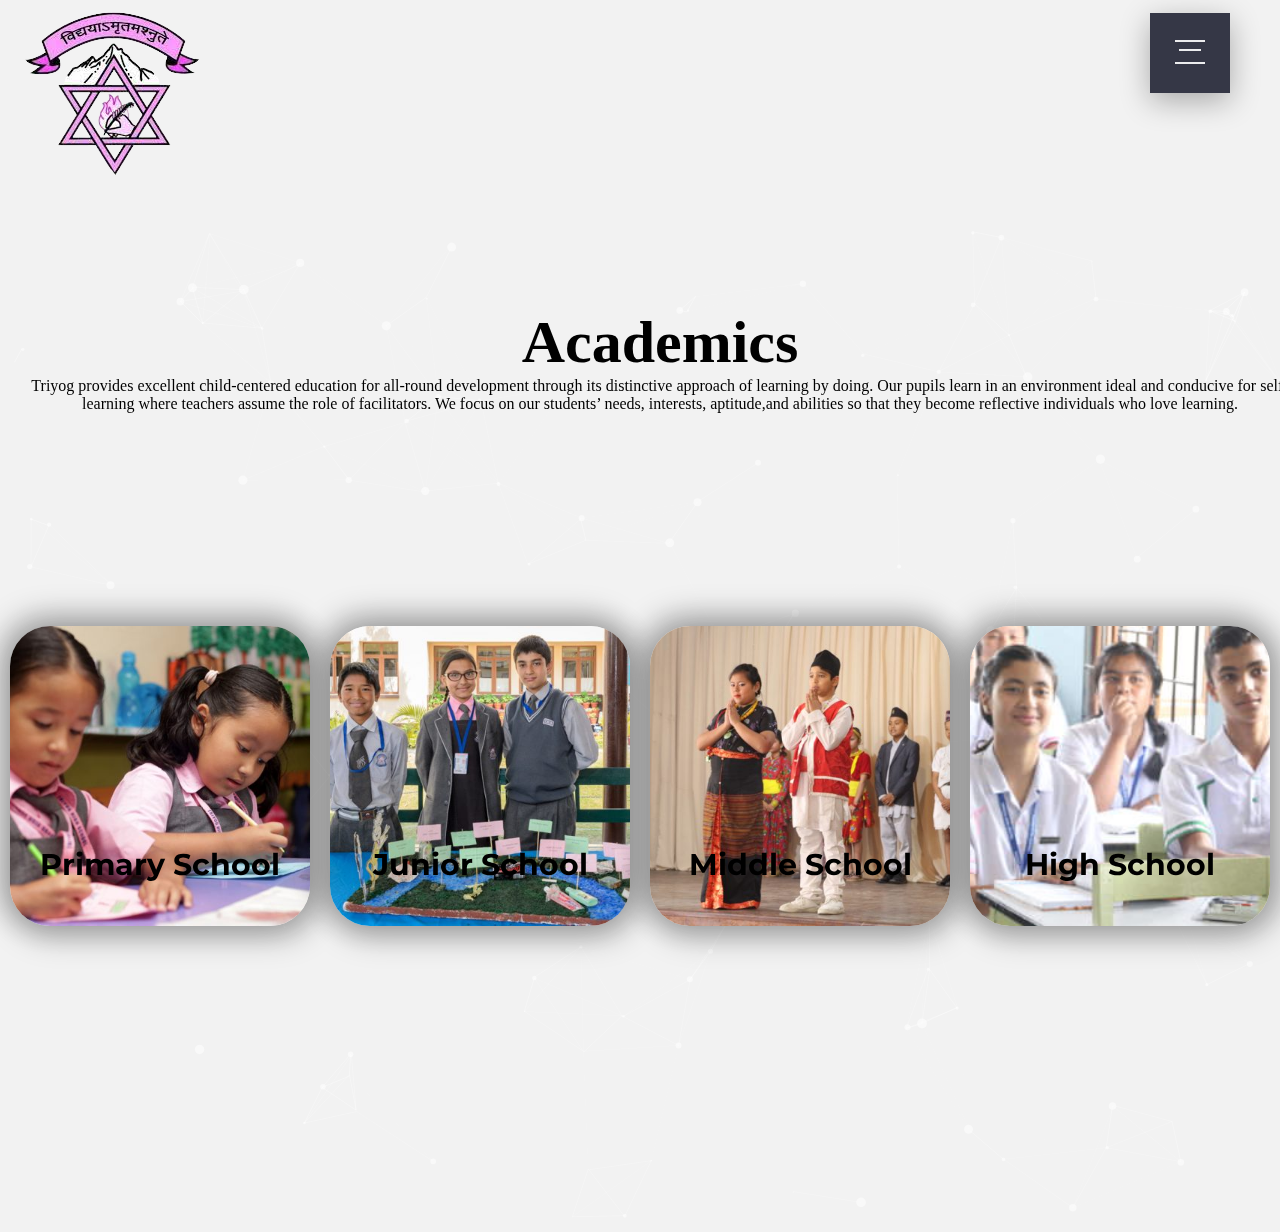
<file: academics-faculties.html>
<!DOCTYPE html>
<html lang="en">
<head>
    <meta charset="UTF-8">
    <meta http-equiv="X-UA-Compatible" content="IE=edge">
    <meta name="viewport" content="width=device-width, initial-scale=1.0">
    <title>Triyog | Academics & Faculties</title>
    <link rel="stylesheet" href="../static/css/style.css">
    <script type="text/javascript" src="../static/js/app.js"></script>
    <script type="text/javascript" src="../static/js/particles.js"></script>
</head>
<body>
  <div id="particles-js"  style="width: 100%; height: 1000px">
    <a href="/" class="logo">
        <img src="../static/img/logo.png" alt="logo.png">
    </a>
      <input class="menu-icon" type="checkbox" id="menu-icon" name="menu-icon"/>
      <label for="menu-icon"></label>
      <nav class="nav"> 		
          <ul class="pt-5">
              <li><a href="/admissions.html">Admissions</a></li>
              <li><a href="/about.html">About Triyog</a></li>
              <li><a href="/academics-faculties.html">Faculties & Academics</a></li>
              <li><a href="#">Services & News</a></li>
              <li><a href="#">Testimonials</a></li>
          </ul>
      </nav>
    <div class="section-center">
        <div class="header">
                <h1 class="title-1">Academics</h1>
                <p class="title-2">Triyog provides excellent child-centered education for all-round development through its distinctive approach of learning by doing.
      
                Our pupils learn in an environment ideal and conducive for self-learning where teachers assume the role of facilitators.
               
                We focus on our students’ needs, interests, aptitude,and abilities so that they become reflective individuals who love learning.
                </p>
        </div>
    </div>
    <div class="cards-list">
        <a class="card-link" href="academics/primary-school.html">
        <div class="card 1">
          <div class="card_image"> <img src="static/img/primary_school.jpg"/></div>
          <div class="card_title title-black">
            <p>Primary School</p>
          </div>
        </div>
        </a>
        <a class="card-link" href="academics/junior-school.html">
          <div class="card 2">
            <div class="card_image">
              <img src="static/img/junior_school.jpg"/>
            </div>
            <div class="card_title title-black">
              <p>Junior School</p>
            </div>
          </div>
        </a>
        <a class="card-link" href="academics/middle-school.html">
        <div class="card 3">
          <div class="card_image">
            <img src="static/img/middle_school.jpg" />
          </div>
          <div class="card_title title-black">
            <p>Middle School</p>
          </div>
        </div>
        </a>
        <a class="card-link" href="academics/high-school.html">
        <div class="card 4">
          <div class="card_image">
            <img src="static/img/high_school.jpg"/>
          </div>
          <div class="card_title title-black">
            <p>High School</p>
          </div>
        </div>
        </a>
    </div>
    </div>
    <script src="../static/js/particles.js"></script>
    <script src="../static/js/app.js"></script>
</body>
</html>
</file>
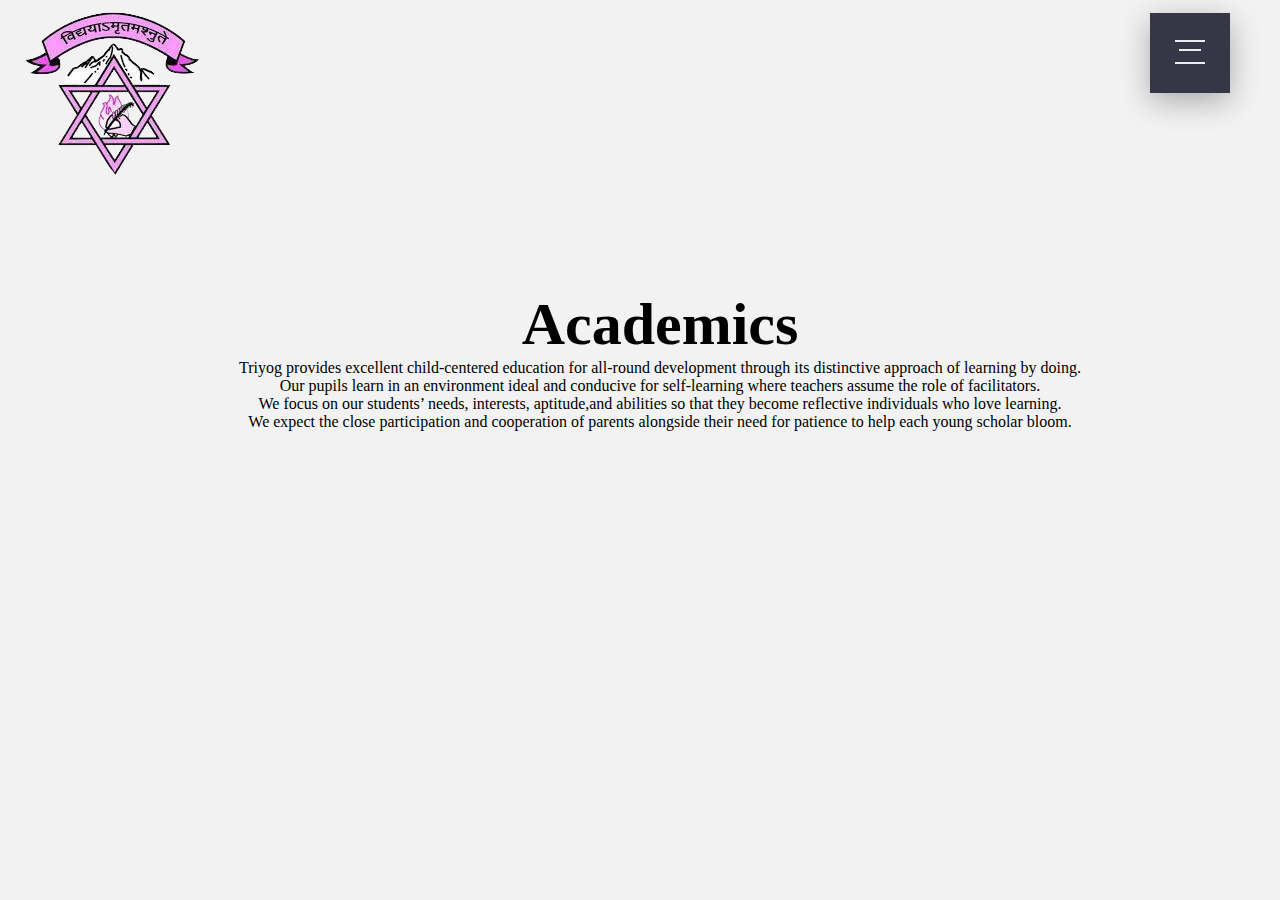
<file: admissions&faculties.html>
<!DOCTYPE html>
<html lang="en">
<head>
    <meta charset="UTF-8">
    <meta http-equiv="X-UA-Compatible" content="IE=edge">
    <meta name="viewport" content="width=device-width, initial-scale=1.0">
    <title>Triyog | Admissions & Faculties</title>
    <link rel="stylesheet" href="static/css/style.css">
</head>
<body>
    <a href="/" class="logo">
        <img src="static/img/logo.png" alt="logo.png">
    </a>
      <input class="menu-icon" type="checkbox" id="menu-icon" name="menu-icon"/>
      <label for="menu-icon"></label>
      <nav class="nav"> 		
          <ul class="pt-5">
              <li><a href="/admissions.html">Admissions</a></li>
              <li><a href="/about.html">About Triyog</a></li>
              <li><a href="/admissions&faculties.html">Faculties & Academics</a></li>
              <li><a href="#">Services & News</a></li>
              <li><a href="#">Testimonials</a></li>
          </ul>
      </nav>
    <div class="section-center">
        <div class="header">
                <h1>Academics</h1>
                <p>Triyog provides excellent child-centered education for all-round development through its distinctive approach of learning by doing.
                <br>
                Our pupils learn in an environment ideal and conducive for self-learning where teachers assume the role of facilitators.
                <br>
                We focus on our students’ needs, interests, aptitude,and abilities so that they become reflective individuals who love learning.
                <br>
                We expect the close participation and cooperation of parents alongside their need for patience to help each young scholar bloom.
                </p>
        </div>
    </div>
    <!-- <div class="row1-container">
        <div class="box box-down cyan">
            <h2>Supervisor</h2>
            <p>Monitors activity to identify project roadblocks</p>
            <img src="https://assets.codepen.io/2301174/icon-supervisor.svg" alt="">
        </div>

        <div class="box red">
            <h2>Team Builder</h2>
            <p>Scans our talent network to create the optimal team for your project</p>
            <img src="https://assets.codepen.io/2301174/icon-team-builder.svg" alt="">
        </div>

        <div class="box box-down blue">
            <h2>Calculator</h2>
            <p>Uses data from past projects to provide better delivery estimates</p>
            <img src="https://assets.codepen.io/2301174/icon-calculator.svg" alt="">
        </div>
    </div>
    <div class="row2-container">
        <div class="box orange">
            <h2>Karma</h2>
            <p>Regularly evaluates our talent to ensure quality</p>
            <img src="https://assets.codepen.io/2301174/icon-karma.svg" alt="">
        </div>
    </div> -->
</body>
</html>
</file>
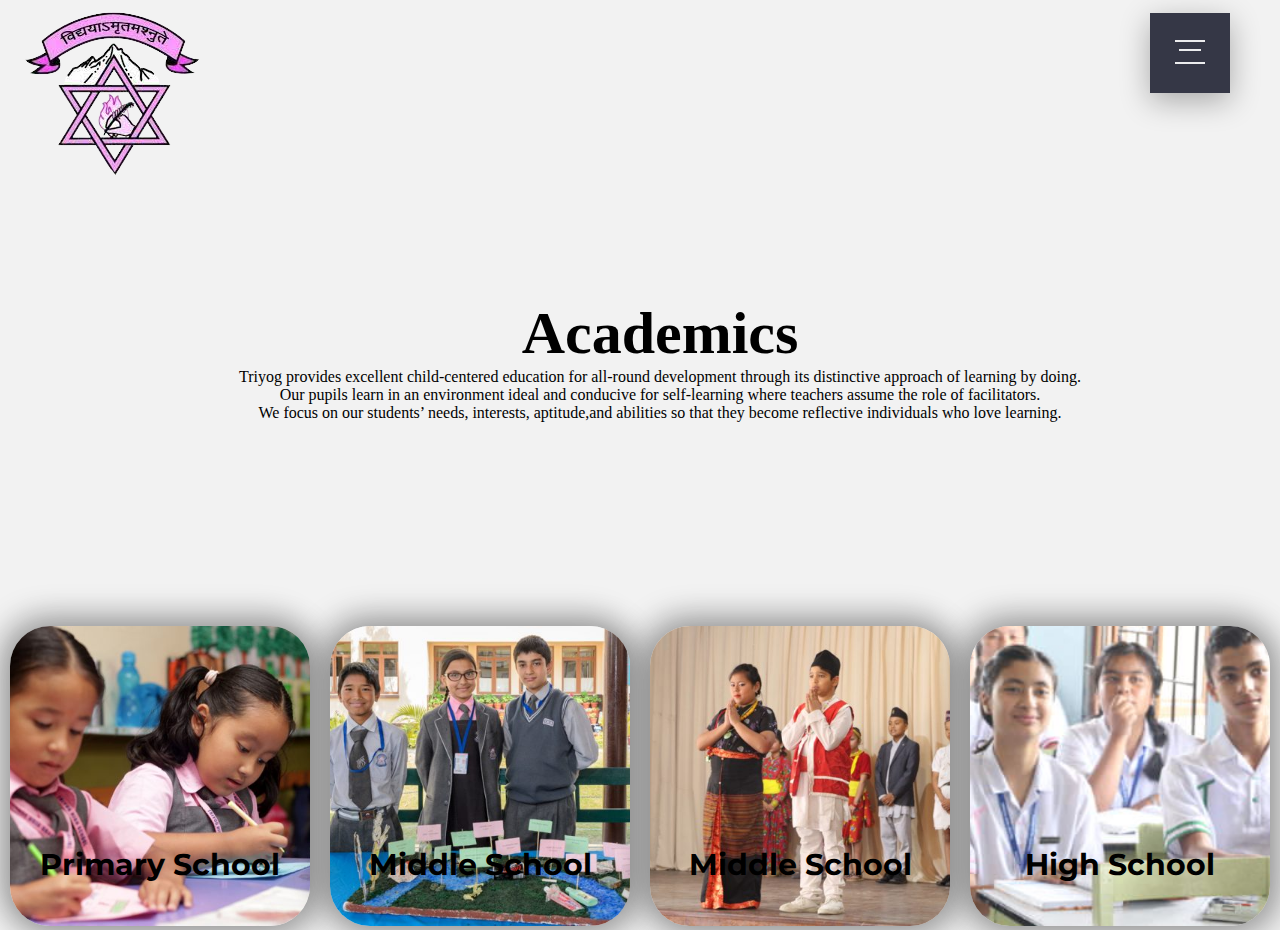
<file: admissions-faculties.html>
<!DOCTYPE html>
<html lang="en">
<head>
    <meta charset="UTF-8">
    <meta http-equiv="X-UA-Compatible" content="IE=edge">
    <meta name="viewport" content="width=device-width, initial-scale=1.0">
    <title>Triyog | Admissions & Faculties</title>
    <link rel="stylesheet" href="static/css/style.css">
</head>
<body>
    <a href="/" class="logo">
        <img src="static/img/logo.png" alt="logo.png">
    </a>
      <input class="menu-icon" type="checkbox" id="menu-icon" name="menu-icon"/>
      <label for="menu-icon"></label>
      <nav class="nav"> 		
          <ul class="pt-5">
              <li><a href="/admissions.html">Admissions</a></li>
              <li><a href="/about.html">About Triyog</a></li>
              <li><a href="/admissions&faculties.html">Faculties & Academics</a></li>
              <li><a href="#">Services & News</a></li>
              <li><a href="#">Testimonials</a></li>
          </ul>
      </nav>
    <div class="section-center">
        <div class="header">
                <h1>Academics</h1>
                <p>Triyog provides excellent child-centered education for all-round development through its distinctive approach of learning by doing.
                <br>
                Our pupils learn in an environment ideal and conducive for self-learning where teachers assume the role of facilitators.
                <br>
                We focus on our students’ needs, interests, aptitude,and abilities so that they become reflective individuals who love learning.
                </p>
        </div>
    </div>
    <div class="cards-list">
        <div class="card 1">
          <div class="card_image"> <img src="static/img/primary_school.jpg"/></div>
          <div class="card_title title-black">
            <p>Primary School</p>
          </div>
        </div>
          <div class="card 2">
          <div class="card_image">
            <img src="static/img/junior_school.jpg" />
            </div>
          <div class="card_title title-black">
            <p>Middle School</p>
          </div>
        </div>
        <div class="card 3">
          <div class="card_image">
            <img src="static/img/middle_school.jpg" />
          </div>
          <div class="card_title title-black">
            <p>Middle School</p>
          </div>
        </div>
          <div class="card 4">
          <div class="card_image">
            <img src="static/img/high_school.jpg"/>
            </div>
          <div class="card_title title-black">
            <p>High School</p>
          </div>
          </div>
    </div>
</body>
</html>
</file>
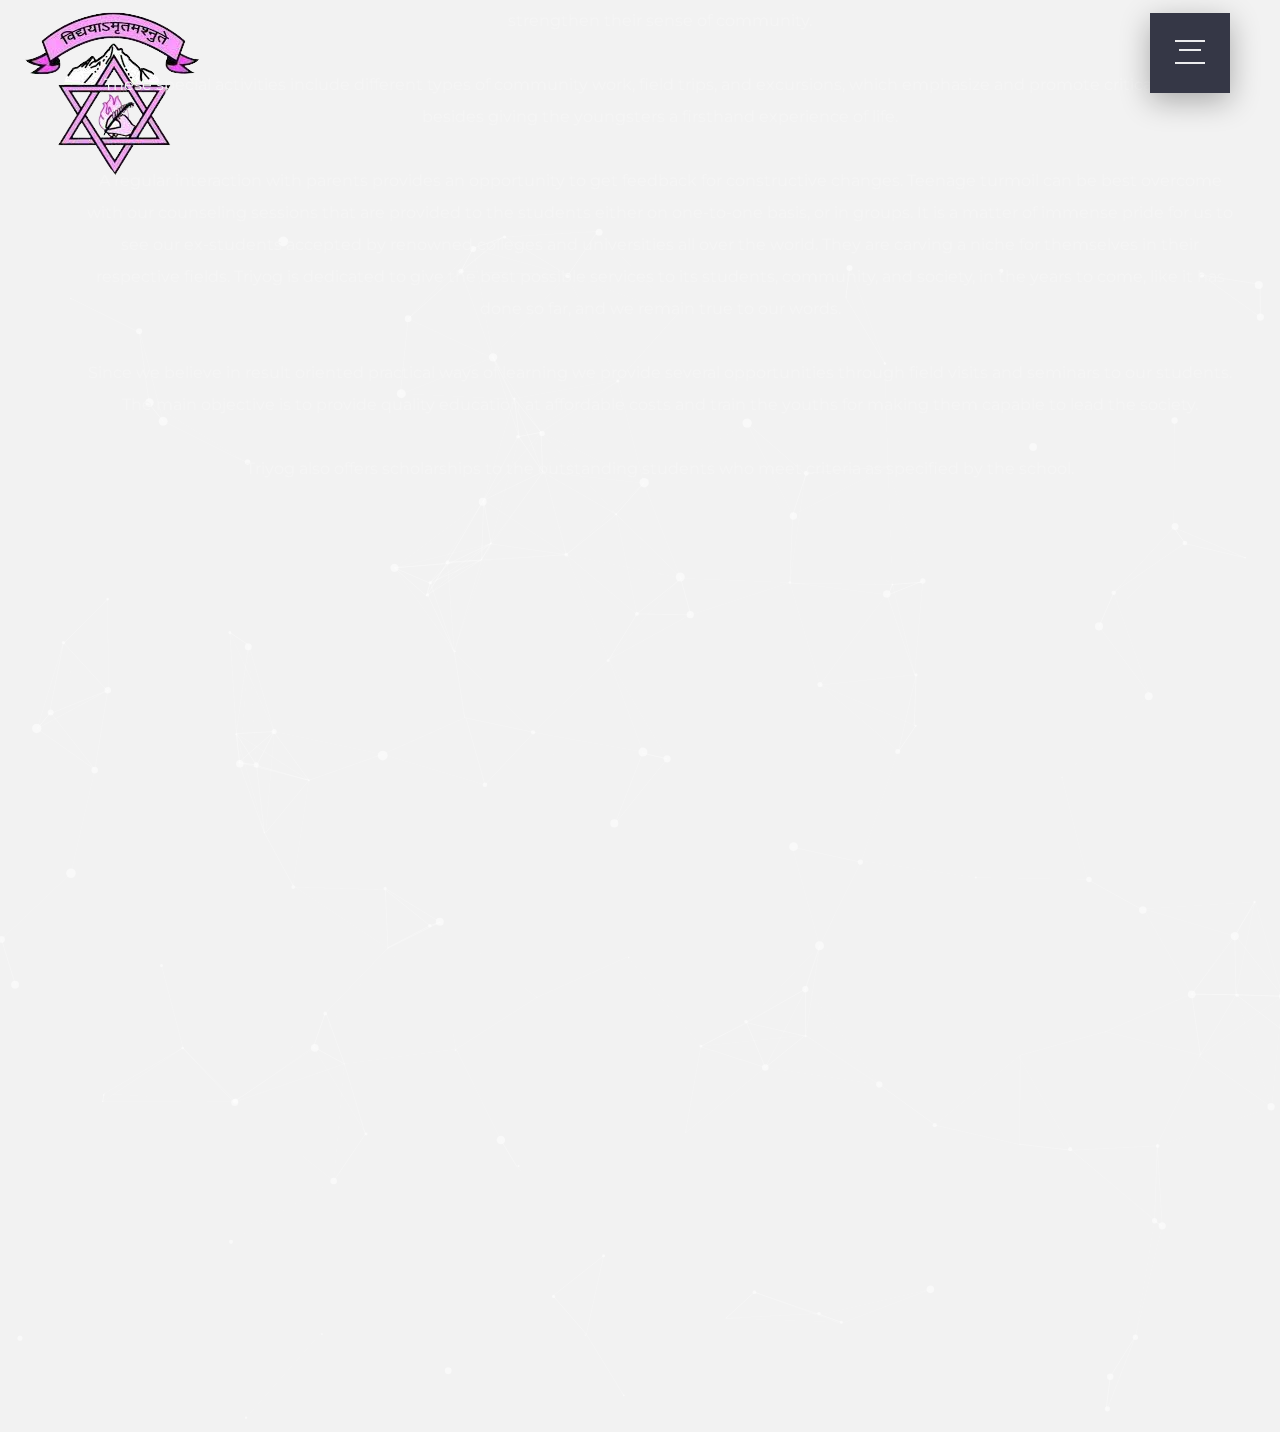
<file: academics/high-school.html>
<!DOCTYPE html>
<html lang="en">
<head>
    <meta charset="UTF-8">
    <meta http-equiv="X-UA-Compatible" content="IE=edge">
    <meta name="viewport" content="width=device-width, initial-scale=1.0">
    <title>Triyog | Admissions & Faculties</title>
    <link rel="stylesheet" href="../static/css/style.css">
    <script type="text/javascript" src="../static/js/app.js"></script>
    <script type="text/javascript" src="../static/js/particles.js"></script>
</head>
<body>
    <div id="particles-js" style="width: 100%; height: 1200px;">
        <a href="/" class="logo">
            <img src="../static/img/logo.png" alt="logo.png">
        </a>
        <input class="menu-icon" type="checkbox" id="menu-icon" name="menu-icon"/>
        <label for="menu-icon"></label>
        <nav class="nav"> 		
            <ul class="pt-5">
                <li><a href="/admissions.html">Admissions</a></li>
                <li><a href="/about.html">About Triyog</a></li>
                <li><a href="/academics-faculties.html">Faculties & Academics</a></li>
                <li><a href="#">Services & News</a></li>
                <li><a href="#">Testimonials</a></li>
            </ul>
        </nav>
        <div class="section-center">
            <div class="header-additional">
                    <h1 class="title-1">Grade IX to XII</h1>
                    <p class="title-2">
                        The secondary block – Grades IX to XII –enrolls approximately 300 students. The students in this age group are in their formative years, laying the foundation for facing bigger challenges and real-life tests. Since its inception, Triyog has believed in the holistic development of students. Our rigorous Secondary Education Examination (SEE) preparatory curriculum provides students with the opportunity to achieve praiseworthy results. The curriculum combines compulsory and optional subjects, and prepares a student to take up the State Level board exam, the SEE.
                        </br></br>
                        Innovative methods are applied wherever possible in addition to the broad-based and time-tested traditional methods of teaching. The school curriculum integrates cognitive, working, solidarity and recreational activities. Core skills and values are infused throughout this period. Various co-curricular activities are given to students, widening their horizons. An exposure to an array of international, inter-school, and intra-school activities provide an opportunity for education through creative, cooperative, and productive work, adding to the capacity-building of the new generation. The School works closely with the local community for long-lasting and sustainable development activities.
                        </br></br>
                        Students actively participate in varied classroom activities, learning new skills and developing self-confidence. Furthermore, through participation in various intra- and inter-school competitions,students are encouraged to socialize extensively, develop team spirit, and strengthen their sense of community.
                        </br></br>
                        These special activities include different types of community work, field trips, and excursions, which emphasize and promote critical inquiry besides giving the youngsters a firsthand experience of life.
                        </br></br>
                        A regular interaction with parents provides an opportunity to get feedback for constructive changes. Teenage turmoil can be best overcome with our counseling sessions that are provided to the students either on one-to-one basis, or in groups.
                        It is a matter of immense pride for us to see our ex-students accepted by renowned colleges and universities all over the world. They are carving a niche for themselves in their respective fields. Triyog is dedicated to give the best possible services to its students, community, and society, in the years to come, like it has done so far, and we remain true to our words.    
                        </br></br>
                        Since we believe in result oriented practical ways of learning we provide several opportunities through field visits and seminars to our students. The main objective is to provide quality education at affordable costs and train the youths for making them capable to lead the society.
                        </br></br>
                        Triyog also offers scholarships to the outstanding students who meet criteria as specified by the school.
                    </p>
            </div>
        </div>
    </div>
    <script src="../static/js/app.js"></script>
    <script src="../static/js/particles.js"></script>
</body>
</file>
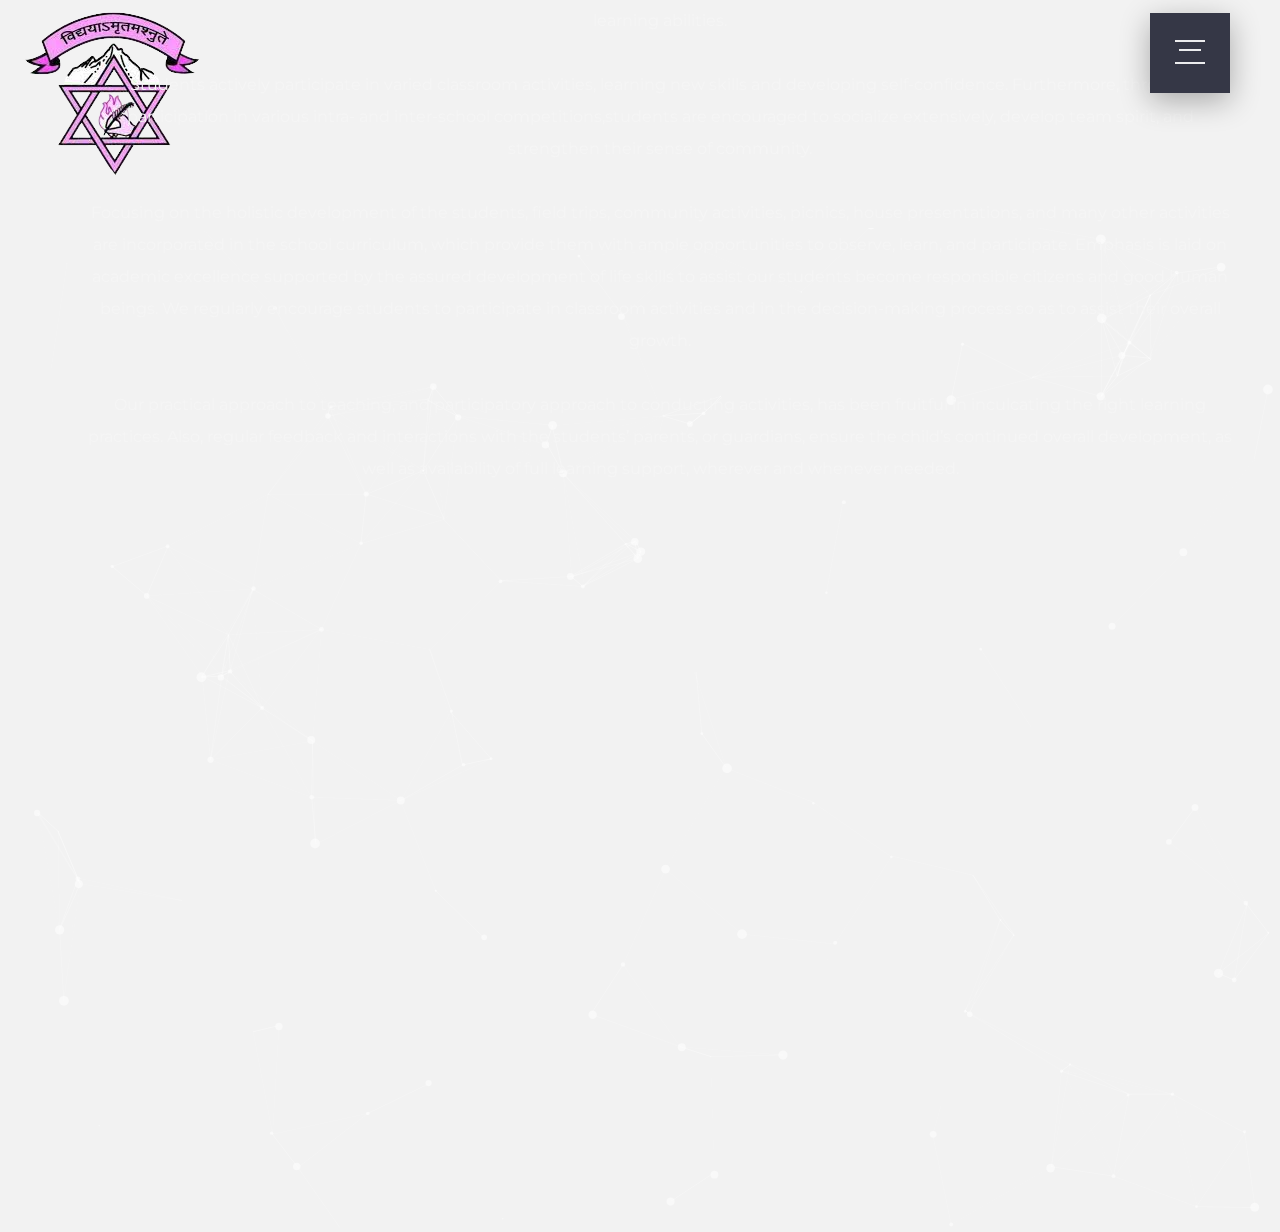
<file: academics/junior-school.html>
<!DOCTYPE html>
<html lang="en">
<head>
    <meta charset="UTF-8">
    <meta http-equiv="X-UA-Compatible" content="IE=edge">
    <meta name="viewport" content="width=device-width, initial-scale=1.0">
    <title>Triyog | Admissions & Faculties</title>
    <link rel="stylesheet" href="../static/css/style.css">
    <script type="text/javascript" src="../static/js/app.js"></script>
    <script type="text/javascript" src="../static/js/particles.js"></script>
</head>
<body>
    <div id="particles-js" style="width: 100%; height: 1000px;">
        <a href="/" class="logo">
            <img src="../static/img/logo.png" alt="logo.png">
        </a>
        <input class="menu-icon" type="checkbox" id="menu-icon" name="menu-icon"/>
        <label for="menu-icon"></label>
        <nav class="nav"> 		
            <ul class="pt-5">
                <li><a href="/admissions.html">Admissions</a></li>
                <li><a href="/about.html">About Triyog</a></li>
                <li><a href="/academics-faculties.html">Faculties & Academics</a></li>
                <li><a href="#">Services & News</a></li>
                <li><a href="#">Testimonials</a></li>
            </ul>
        </nav>
        <div class="section-center">
            <div class="header-additional">
                    <h1 class="title-1">Grades IV & V</h1>
                    <p class="title-2">
                        The junior wing at Triyog High School comprises of approximately 200 students, aged from 9 to 10 years, who are supervised by an adequate number of committed teachers. A Coordinator is in charge of all the activities.Each Section in each Grade has two Co-Teachers working in tandem.Nepali, ICT, and ECAs are handled by a separate set of teachers.
                        </br></br>
                        Grades IV & V students are in a transitional phase. While progressive learning continues, students develop the knowledge & skills needed for their transition to higher classes and to inculcate the habit of studying independently. At this level, students are encouraged to explore and nurture their inherent talents. In addition, exposure to varied co-curricular and extracurricular activities help them to hone their interests and learning abilities.
                        </br></br>
                        Students actively participate in varied classroom activities, learning new skills and developing self-confidence. Furthermore, through participation in various intra- and inter-school competitions,students are encouraged to socialize extensively, develop team spirit, and strengthen their sense of community.
                        </br></br>
                        Focusing on the holistic development of the students, field trips, community activities, picnics, house presentations, and many other activities are incorporated in the school curriculum, which provide them with ample opportunities to observe, learn, and participate. Emphasis is laid on academic excellence supported by the assured development of life skills to assist our students become responsible citizens and good human beings. We regularly encourage students to participate in classroom activities and in the decision-making process so as to assist their overall growth.
                        </br></br>
                        Our practical approach to teaching, and participatory approach to conducting activities, has been fruitful in inculcating the right learning practices. Also, regular feedback and interactions with the students’ parents, or guardians, ensure the child’s continued overall development, as well as availability of full learning support, wherever and whenever needed.
                    </p>
            </div>
        </div>
    </div>
    <script src="../static/js/app.js"></script>
    <script src="../static/js/particles.js"></script> 
</body>
</file>
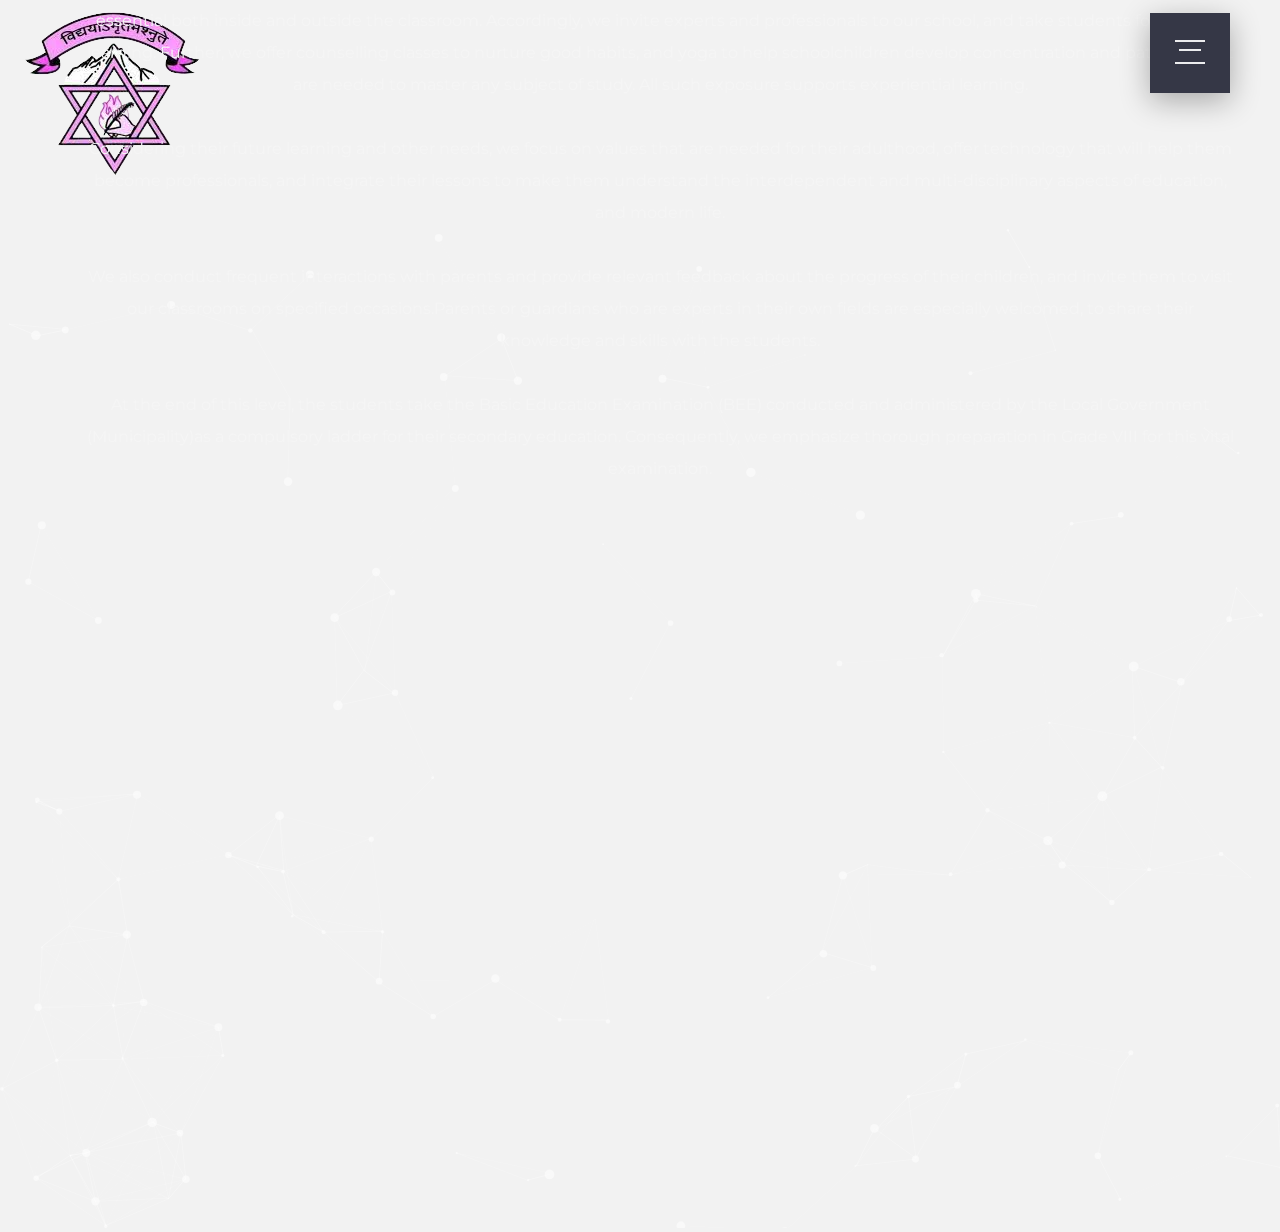
<file: academics/middle-school.html>
<!DOCTYPE html>
<html lang="en">
<head>
    <meta charset="UTF-8">
    <meta http-equiv="X-UA-Compatible" content="IE=edge">
    <meta name="viewport" content="width=device-width, initial-scale=1.0">
    <title>Triyog | Admissions & Faculties</title>
    <link rel="stylesheet" href="../static/css/style.css">
    <script type="text/javascript" src="../static/js/app.js"></script>
    <script type="text/javascript" src="../static/js/particles.js"></script>
</head>
<body>
    <div id="particles-js" style="width: 100%; height: 1000px;">
        <a href="/" class="logo">
            <img src="../static/img/logo.png" alt="logo.png">
        </a>
        <input class="menu-icon" type="checkbox" id="menu-icon" name="menu-icon"/>
        <label for="menu-icon"></label>
        <nav class="nav"> 		
            <ul class="pt-5">
                <li><a href="/admissions.html">Admissions</a></li>
                <li><a href="/about.html">About Triyog</a></li>
                <li><a href="/academics-faculties.html">Faculties & Academics</a></li>
                <li><a href="#">Services & News</a></li>
                <li><a href="#">Testimonials</a></li>
            </ul>
        </nav>
        <div class="section-center">
            <div class="header-additional">
                    <h1 class="title-1">Grades VI to VIII</h1>
                    <p class="title-2">
                        The middle wing comprises of approximately 350 students. At this level, we encourage our students to explore their hidden talents by exposing them to many co-curricular and extra-curricular activities. They have an option of choosing from a wide-range of Extra Curricular Activities to pursue and hone their interests, and to develop self-confidence by participating in various intra- and inter-school competitions.
                        </br></br>
                        We not only promote competition but also collaboration among students, which develops team spirit and strengthens unity. Putting exhibits on display boards, preparing charts for classroom decoration, or presenting reports of field visits and projects by groups in the Assembly,are some examples of their competitive or collaborative efforts.
                        </br></br>
                        We have been endlessly guiding every student and providing them exposure to build a strong foundation by fostering academic excellence, essential both inside and outside the classroom. Accordingly, we invite experts and professionals to our school, and take students for outdoor learning. Further, we offer counselling classes to nurture good habits, and yoga to help schoolchildren develop concentration and patience that are needed to master any subject of study. All such exposure supports experiential learning.
                        </br></br>
                        Considering their future learning and other needs, we focus on values that are needed for their adulthood, offer technology that will help them become professionals, and integrate their lessons to make them understand the interdependent and multi-disciplinary aspects of education, and modern life.
                        </br></br>
                        We also conduct frequent interactions with parents and provide relevant feedback about the progress of their children, and invite them to visit our classrooms on specified occasions.Parents or guardians who are experts in their own fields are especially welcomed, to share their knowledge and skills with the students.
                        </br></br>
                        At the end of this level, the students take the Basic Education Examination (BEE) conducted and administered by the Local Government (Municipality)as a compulsory ladder for their secondary education. Consequently, we emphasize thorough preparation in Grade VIII for this vital examination.
                    </p>
            </div>
        </div>
    </div>
    <script src="../static/js/app.js"></script>
    <script src="../static/js/particles.js"></script>
</body>
</file>
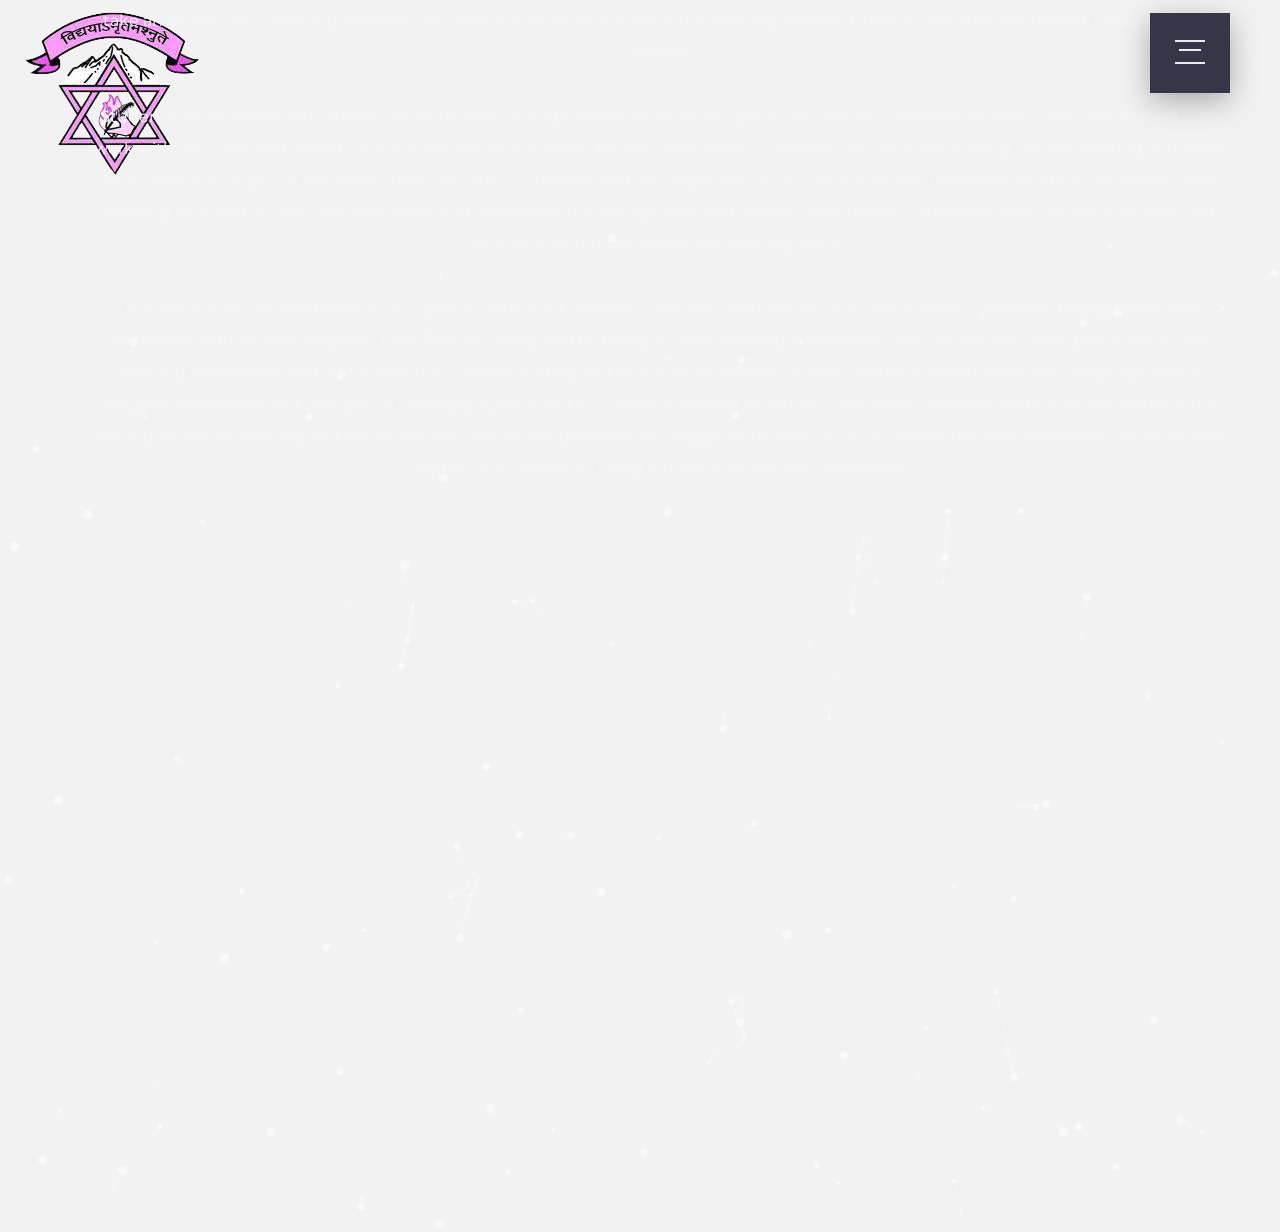
<file: academics/primary-school.html>
<!DOCTYPE html>
<html lang="en">
<head>
    <meta charset="UTF-8">
    <meta http-equiv="X-UA-Compatible" content="IE=edge">
    <meta name="viewport" content="width=device-width, initial-scale=1.0">
    <title>Triyog | Admissions & Faculties</title>
    <link rel="stylesheet" href="../static/css/style.css">
    <script type="text/javascript" src="../static/js/app.js"></script>
    <script type="text/javascript" src="../static/js/particles.js"></script>
</head>
<body>
    <div id="particles-js" style="width: 100%; height: 1000px;">
        <a href="/" class="logo">
            <img src="../static/img/logo.png" alt="logo.png">
        </a>
        <input class="menu-icon" type="checkbox" id="menu-icon" name="menu-icon"/>
        <label for="menu-icon"></label>
        <nav class="nav"> 		
            <ul class="pt-5">
                <li><a href="/admissions.html">Admissions</a></li>
                <li><a href="/about.html">About Triyog</a></li>
                <li><a href="/academics-faculties.html">Faculties & Academics</a></li>
                <li><a href="#">Services & News</a></li>
                <li><a href="#">Testimonials</a></li>
            </ul>
        </nav>
        <div class="section-center">
            <div class="header-additional">
                    <h1 class="title-1">Kindergarten to Grade III</h1>
                    <p class="title-2">
                        The middle wing comprises of approximately 350 students. At this level, we encourage our students to explore their hidden talents by exposing them to many co-curricular and extra-curricular activities. They have an option of choosing from a wide-range of Extra Curricular Activities to pursue and hone their interests, and to develop self-confidence by participating in various intra- and inter-school competitions.
                        </br></br>
                        Over the primary year schooling, we carefully guide our very young starters to shape their formative brains enabling them to become complete human beings. Our focus is on learning by doing, particularly through useful play and pleasurable activities. Incorporation of Information and Communication Technology (ICT) creatively constitutes a vital aspect of Progressive Education. In this method of teaching-learning, students take an active role in learning, whereas the teachers act as facilitators in the learning process. Experts have specially trained Triyog’s team of teachers.
                        </br></br>
                        Students are provided with opportunities to learn through hands-on activities, group discussions, collaborative work, field trips, sharing their work with the class, and taking constructive opinions of peers. All this helps them to develop their problem solving, critical thinking and social skills. They are taught to link cross-curricular topics to understand the larger picture of their education. Thereafter, students showcase their learning acquired in field trips, class work, and homework during regularly held Project Days. Parents, guardians, and invitees from selected schools attend these important learning events.
                        </br></br>
                        The result of all this hard work of our team of dedicated teachers is evident predominantly in the students’ personal development and remarkable educational progress. They learn by doing, and by being actively involved in whatever they do. Notably, they greatly enjoy their learning experience, and that is why their understanding and retention of different subject matter is exceptional. Their language ability improves remarkably, and they get to converse fluently and accurately in diverse situations – academic, personal, and social. This impacts their writing as well, enhancing and enriching their written assignments. As they grow up with us, our students become responsive, sensitive, and empathetic. Above all, Triyog students exude self-confidence.
                    </p>
            </div>
        </div>
    </div>
    <script src="../static/js/app.js"></script>
    <script src="../static/js/particles.js"></script>
</body>
</file>
<file: static/css/style.css>
@import url('https://fonts.googleapis.com/css2?family=Montserrat:wght@300;400;500;600;700;800;900&display=swap');

* {
    margin: 0%;
    padding: 0%;
}
body {
    background-color: #f2f2f2;
    overflow-x: hidden;
}
/* Preloader starts */

/* #Preloader {
  background-color: #fff;
  height: 100vh;
  width: 100%;
  position: fixed;
  z-index: 100%;
}
.preloader-image {
  position: absolute;
  top: 50%;
  left: 50%;
  transform: translate(-50%, -50%);
} */

/* Preloader ends */


/* Navbar starts */
#Navbar {
    width: 100%;
    position: fixed;
}
.navbar{
    background-color: #610d1100;
    width: 100%;
    height: 100%;
    display: flex;
    flex-direction: column;
}
.navbar-scroll {
    background-color: #8B0000;
}
.Navbar-container {
    display: flex;
    flex-direction: row;
    justify-content: space-between;
    align-items: center;
    width: 100%;
    height: 100%;
}
.Navbar-menu {
    display: flex;
    flex-direction: row;
    justify-content: space-between;
    align-items: center;
    width: 100%;
    height: 100%;
}
.Navbar-logo {
    height: 17vh;
}
.Navbar-logo-main {
    height: 20vh;
}
.Navbar-menu ul {
    display: flex;
    font-size: 1.5em;
    font-family: 'Roboto', sans-serif;
    font-weight: bold;
    list-style: none;
    justify-content: space-evenly;
    padding: 10px;
    margin: 10px;
}
.Navbar-menu ul li a {
    color: #fff;
    text-decoration: none;
    padding: 10px;
    margin: 25px;
}
/* Navbar Checkbox starts */

[type="checkbox"]:checked,
[type="checkbox"]:not(:checked){
  position: absolute;
  left: -9999px;
}

.menu-icon:checked + label,
.menu-icon:not(:checked) + label{
  position: fixed;
  top: 40px;
  right: 75px;
  display: block;
  width: 30px;
  height: 30px;
  padding: 0;
  margin: 0;
  cursor: pointer;
  z-index: 10;
}

.menu-icon:checked + label:before,
.menu-icon:not(:checked) + label:before{
  position: absolute;
  content: '';
  display: block;
  width: 30px;
  height: 20px;
  z-index: 20;
  top: 0;
  left: 0;
  border-top: 2px solid #ececee;
  border-bottom: 2px solid #ececee;
  transition: border-width 100ms 1500ms ease, 
              top 100ms 1600ms cubic-bezier(0.23, 1, 0.32, 1),
              height 100ms 1600ms cubic-bezier(0.23, 1, 0.32, 1), 
              background-color 200ms ease,
              transform 200ms cubic-bezier(0.23, 1, 0.32, 1);
}

.menu-icon:checked + label:after,
.menu-icon:not(:checked) + label:after{
  position: absolute;
  content: '';
  display: block;
  width: 22px;
  height: 2px;
  z-index: 20;
  top: 10px;
  right: 4px;
  background-color: #ececee;
  margin-top: -1px;
  transition: width 100ms 1750ms ease, 
              right 100ms 1750ms ease,
              margin-top 100ms ease, 
              transform 200ms cubic-bezier(0.23, 1, 0.32, 1);
}

.menu-icon:checked + label:before{
  top: 10px;
  transform: rotate(45deg);
  height: 2px;
  background-color: #ececee;
  border-width: 0;
  transition: border-width 100ms 340ms ease, 
              top 100ms 300ms cubic-bezier(0.23, 1, 0.32, 1),
              height 100ms 300ms cubic-bezier(0.23, 1, 0.32, 1), 
              background-color 200ms 500ms ease,
              transform 200ms 1700ms cubic-bezier(0.23, 1, 0.32, 1);
}

.menu-icon:checked + label:after{
  width: 30px;
  margin-top: 0;
  right: 0;
  transform: rotate(-45deg);
  transition: width 100ms ease,
  right 100ms ease,  
  margin-top 100ms 500ms ease, 
  transform 200ms 1700ms cubic-bezier(0.23, 1, 0.32, 1);
}

.nav{
  position: fixed;
  top: 13px;
  right: 50px;
  display: block;
  width: 80px;
  height: 80px;
  padding: 0;
  margin: 0;
  z-index: 9;
  overflow: hidden;
  box-shadow: 0 8px 30px 0 rgba(0,0,0,0.3);
  background-color: #353746;
  animation: border-transform 7s linear infinite;
  transition: top 350ms 1100ms cubic-bezier(0.23, 1, 0.32, 1),  
              right 350ms 1100ms cubic-bezier(0.23, 1, 0.32, 1),
              transform 250ms 1100ms ease,
              width 650ms 400ms cubic-bezier(0.23, 1, 0.32, 1),
              height 650ms 400ms cubic-bezier(0.23, 1, 0.32, 1);
}

@keyframes border-transform{
  0%,100% { border-radius: 63% 37% 54% 46% / 55% 48% 52% 45%; } 
  14% { border-radius: 40% 60% 54% 46% / 49% 60% 40% 51%; } 
  28% { border-radius: 54% 46% 38% 62% / 49% 70% 30% 51%; } 
  42% { border-radius: 61% 39% 55% 45% / 61% 38% 62% 39%; } 
  56% { border-radius: 61% 39% 67% 33% / 70% 50% 50% 30%; } 
  70% { border-radius: 50% 50% 34% 66% / 56% 68% 32% 44%; } 
  84% { border-radius: 46% 54% 50% 50% / 35% 61% 39% 65%; } 
}

.menu-icon:checked ~ .nav {
  animation-play-state: paused;
  top: 50%;
  right: 50%;
  transform: translate(50%, -50%);
  width: 200%;
  height: 200%;
  transition: top 350ms 700ms cubic-bezier(0.23, 1, 0.32, 1),  
  right 350ms 700ms cubic-bezier(0.23, 1, 0.32, 1),
  transform 250ms 700ms ease,
  width 750ms 1000ms cubic-bezier(0.23, 1, 0.32, 1),
  height 750ms 1000ms cubic-bezier(0.23, 1, 0.32, 1);
}

.nav ul{
  position: absolute;
  top: 50%;
  left: 0;
  display: block;
  width: 100%;
  padding: 0;
  margin: 0;
  z-index: 6;
  text-align: center;
  transform: translateY(-50%);
  list-style: none;
}

.nav ul li{
  position: relative;
  display: block;
  width: 100%;
  padding: 0;
  margin: 10px 0;
  text-align: center;
  list-style: none;
  pointer-events: none;
  opacity: 0;
  visibility: hidden;
  transform: translateY(30px);
  transition: all 250ms linear;
}

.nav ul li:nth-child(1){
  transition-delay: 200ms;
}

.nav ul li:nth-child(2){
  transition-delay: 150ms;
}

.nav ul li:nth-child(3){
  transition-delay: 100ms;
}

.nav ul li:nth-child(4){
  transition-delay: 50ms;
}

.nav ul li a{
  text-decoration: none;
  font-family: 'Montserrat', sans-serif;
  font-size: 28px;
  /* font-size: clamp(16px, 9vw, 32px); */
  text-transform: uppercase;
  line-height: 0.5;
  font-weight: 800;
  display: inline-block;
  position: relative;
  color: #ececee;
  transition: all 250ms linear;
}

.nav ul li a:hover{
  text-decoration: none;
  color: #f8a7ff;
}

.nav ul li a:after{
  display: block;
  position: absolute;
  top: 50%;
  content: '';
  height: 2vh;
  margin-top: -1vh;
  width: 0;
  left: 0;
  background-color: #353746;
  opacity: 0.8;
  transition: width 250ms linear;
}

.nav ul li a:hover:after{
  width: 100%;
}

.menu-icon:checked ~ .nav  ul li {
  pointer-events: auto;
  visibility: visible;
  opacity: 1;
  transform: translateY(0);
  transition: opacity 350ms ease,
              transform 250ms ease;
}

.menu-icon:checked ~ .nav ul li:nth-child(1){
  transition-delay: 1400ms;
}

.menu-icon:checked ~ .nav ul li:nth-child(2){
  transition-delay: 1480ms;
}
.menu-icon:checked ~ .nav ul li:nth-child(3){
  transition-delay: 1560ms;
}

.menu-icon:checked ~ .nav ul li:nth-child(4){
  transition-delay: 1640ms;
}

.menu-icon:checked ~ .nav ul li:nth-child(5){
  transition-delay: 1760ms;
}

/* Navbar Checkbox ends */


/* Navbar Ends */

/* Main header stars */

.main-header {
    min-height: 100vh;
    width: 100%; 
    background-image: linear-gradient(rgba(4,9,30,0.7),rgba(4,9,30,0.7)), url('/img/background.jpg');
    background-position: center;
    background-size: cover;
}
.section-center{
    position: absolute;
    top: 40%;
    left: 20px;
    display: block;
    width: 100%;
    padding: 0;
    margin: 0;
    z-index: 6;
    text-align: center;
    transform: translateY(-50%);
  }
  
  .header-additional {
    width: 90%;
    color: whitesmoke;
    position: relative;
    top: 50%;
    left: 50%;
    transform: translate(-50%,-50%);
    text-align: center;
    font-family: 'Montserrat', sans-serif;
    margin-top: 250px;
  }
  
  .header-additional h1 {
    font-size: 50px;
  }
  
  .header-additional p {
    margin-bottom: 10px 0 40px;
    line-height: 2;
    color: whitesmoke
  }
  
  .header-additional h1 {
    font-size: 50px;
  }
  
  .header-additional p {
    margin-bottom: 10px 0 40px;
    line-height: 2;
    color: whitesmoke
  }

/* Main header ends */

/* Custom Scroll bar starts */

::-webkit-scrollbar {
  width: 13px;
}

::-webkit-scrollbar-track {
  background: #fff;
}

::-webkit-scrollbar-thumb {
  box-shadow: inset 0 0 5px rgb(255, 255, 255);
  border-bottom-left-radius: 10px;
  border-bottom-right-radius: 10px;
  background: #111;
}

/* Custom Scroll bar ends */

/* Preloder starts */



/* Preloder ends */

/*.values {
  position: fixed;
  top: 33px;
  right: 50px;
  display: block;
  width: 80px;
  height: 80px;
}*/

/* CARDS */

.cards-list {
  position: absolute;
  top: 64%;
  z-index: 0;
  width: 100%;
  display: flex;
  justify-content: space-around;
  flex-wrap: wrap;

}

.card {
  width: 300px;
  height: 300px;
  border-radius: 40px;
  box-shadow: 5px 5px 30px 7px rgba(0,0,0,0.25), -5px -5px 30px 7px rgba(0,0,0,0.22);
  cursor: pointer;
  transition: 0.4s;
}

.card .card_image {
  width: inherit;
  height: inherit;
  border-radius: 40px;
}

.card .card_image img {
  width: inherit;
  height: inherit;
  border-radius: 40px;
  object-fit: cover;
}

.card .card_title {
  font-family: 'Montserrat', sans-serif;
  text-align: center;
  border-radius: 0px 0px 40px 40px;
  font-weight: bold;
  font-size: 30px;
  margin-top: -80px;
  height: 40px;
}

.card:hover {
  transform: scale(0.9, 0.9);
  box-shadow: 5px 5px 30px 15px rgba(0,0,0,0.25), 
    -5px -5px 30px 15px rgba(0,0,0,0.22);
}

.card-link {
  text-decoration: none;
}

.title-white {
  color: white;
}

.title-black {
  color: black;
}

@media screen and (max-width: 991px) {
  .menu-icon:checked + label,
  .menu-icon:not(:checked) + label{
    right: 55px;
  }

  .logo {
    left: 30px;
  }

  .nav{
    right: 30px;
  }

  h1{
    font-size: 40px;
    -webkit-text-stroke: 2px transparent;
    text-stroke: 2px transparent;
    -webkit-text-fill-color: #f8a7ff;
    text-fill-color: #f8a7ff;
    color: #f8a7ff;
  }
  .nav ul li a{
    font-size: 20px;
    line-height: 0.2;
  }
}

@media screen and (min-width: 320px) {
  .header h1 {
    color: wh;
    font-size: 60px;
  } 

  .header-additional h1 {
    color: wh;
    font-size: 60px;
  } 

  .cards-list {
    margin-top: 50px;
  }
}
</file>
